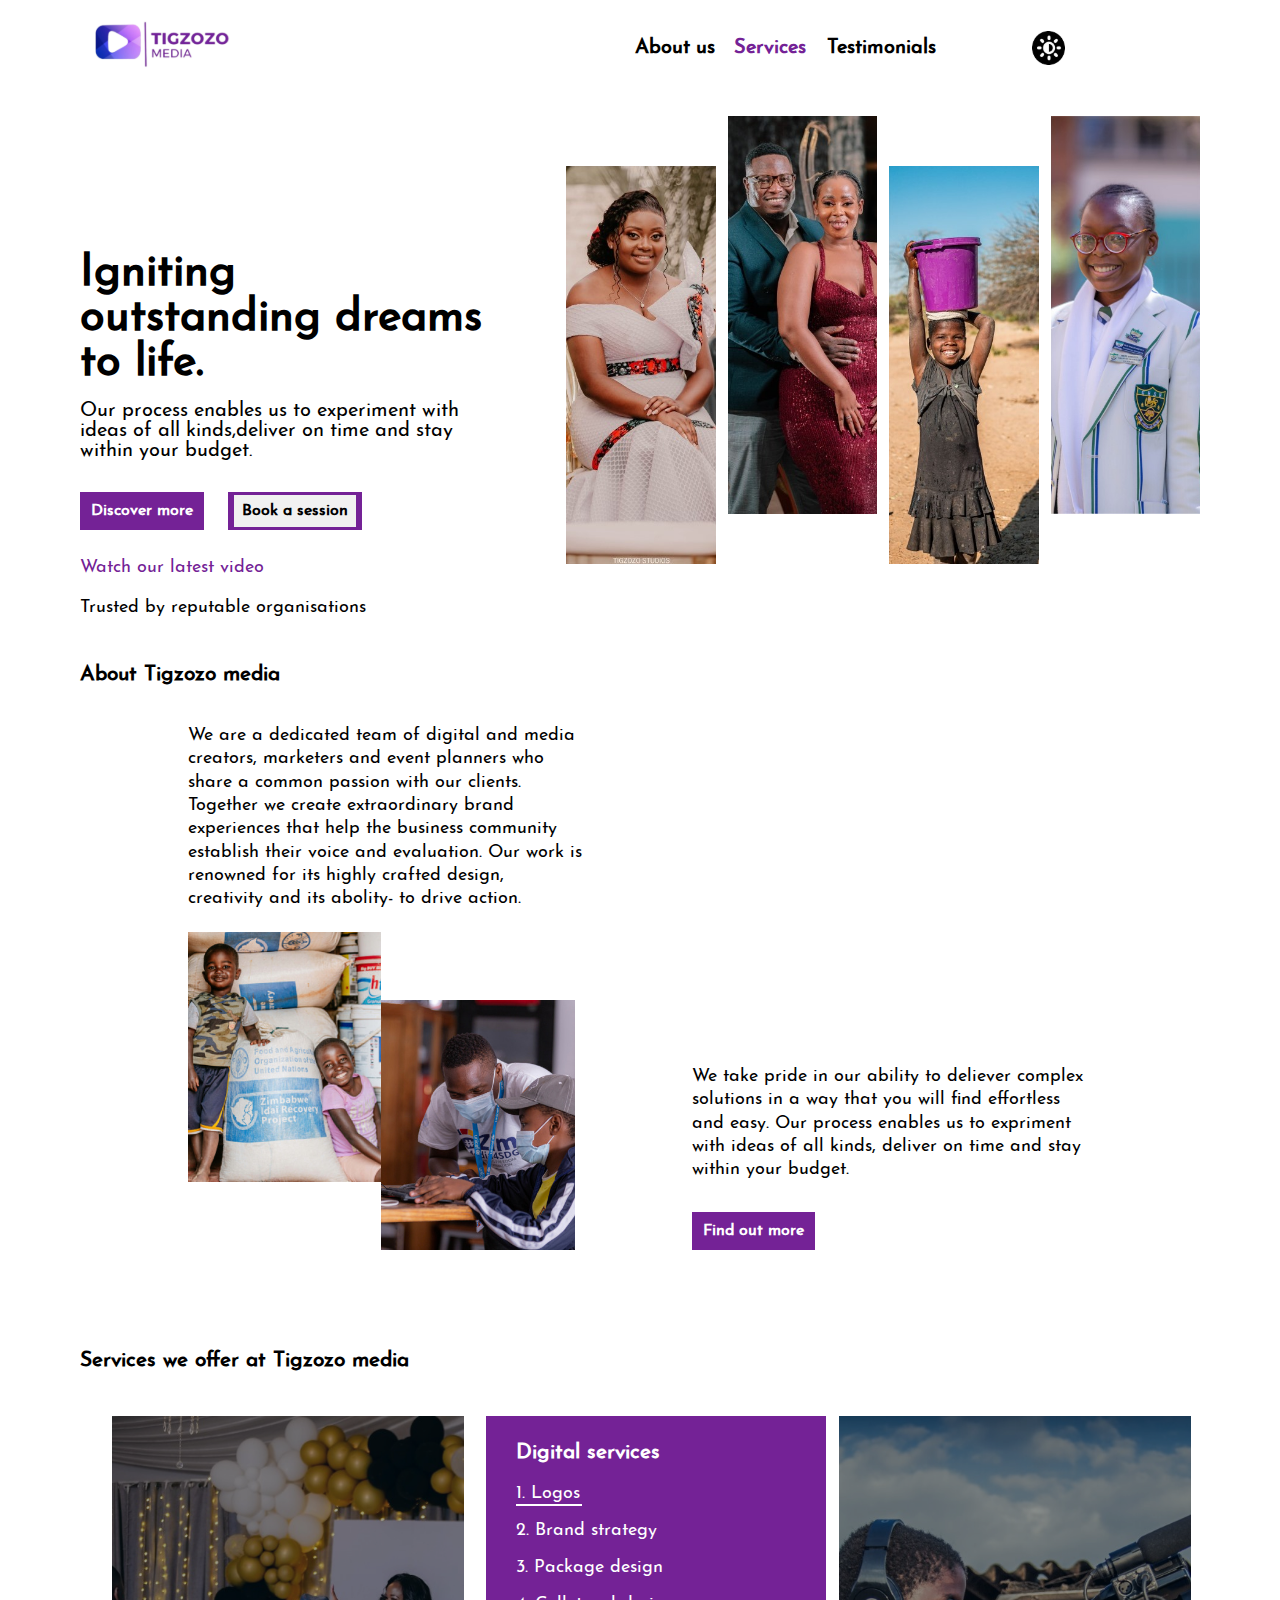
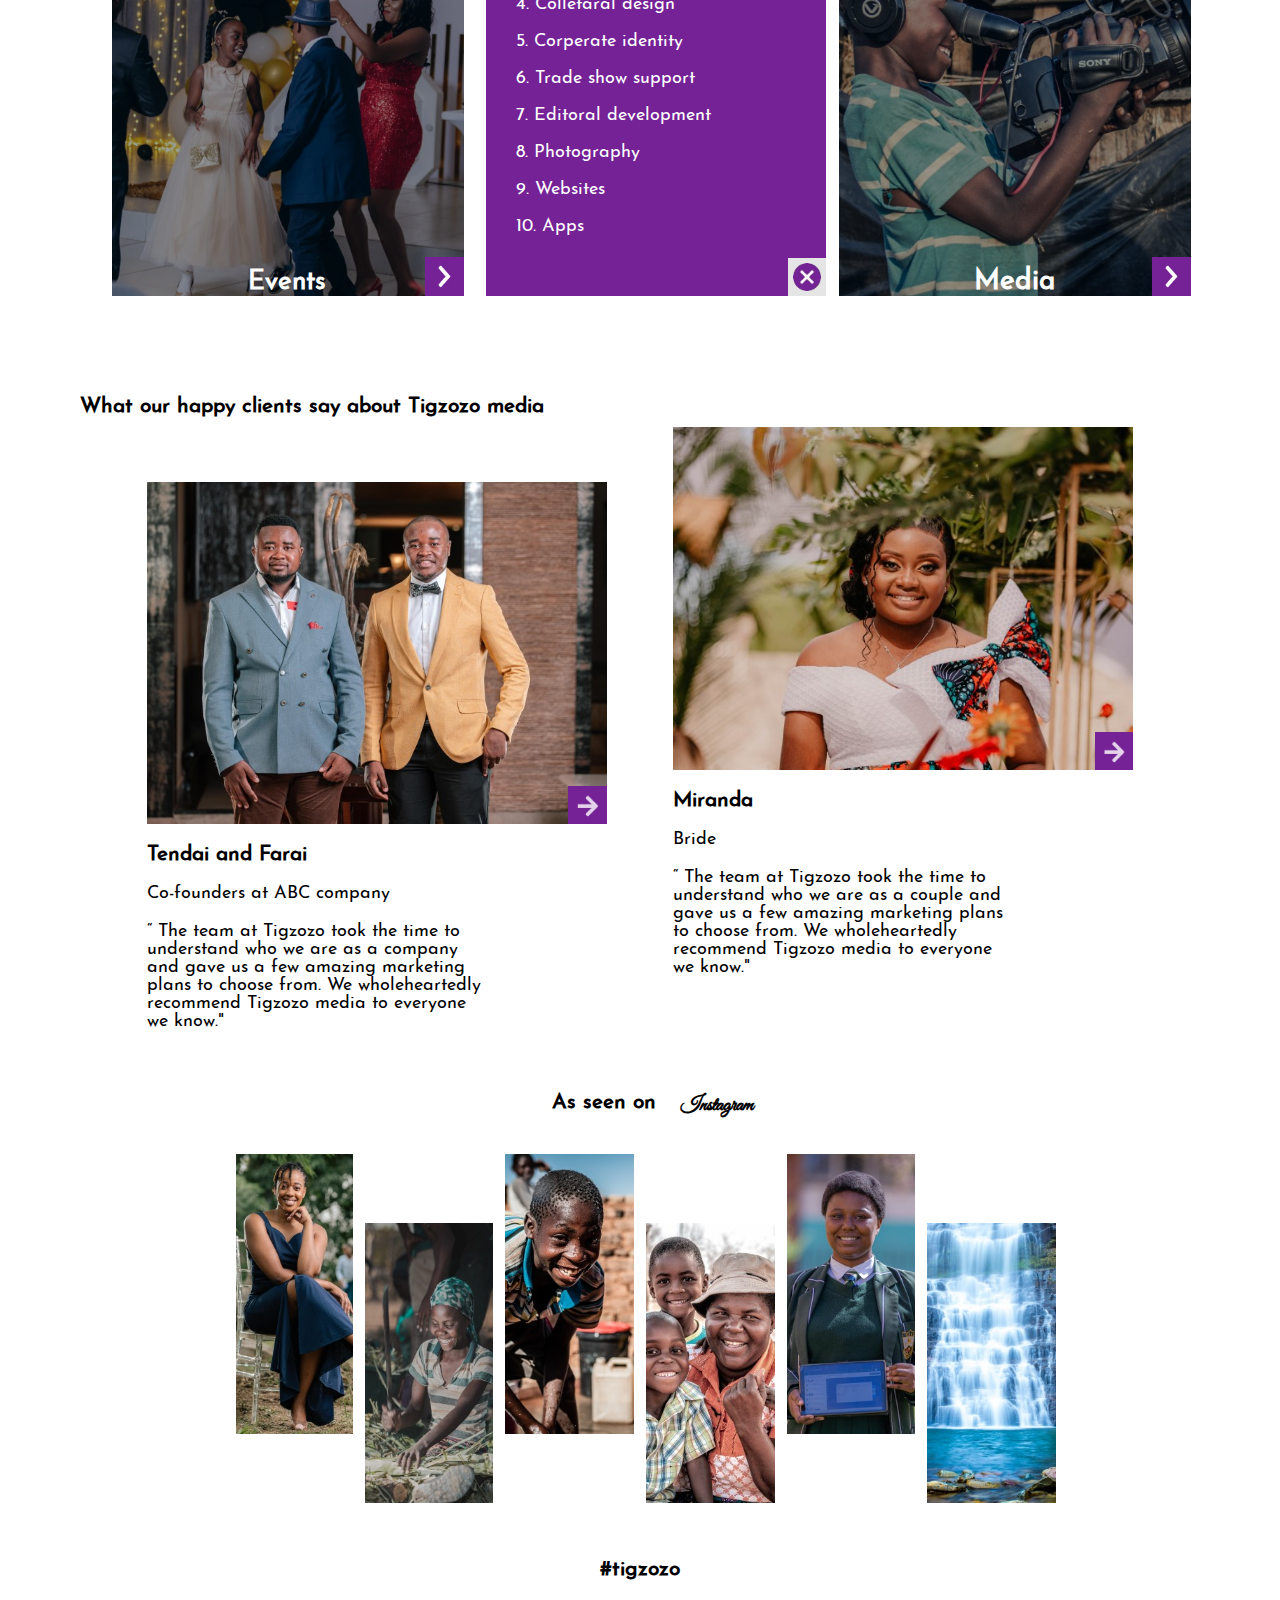
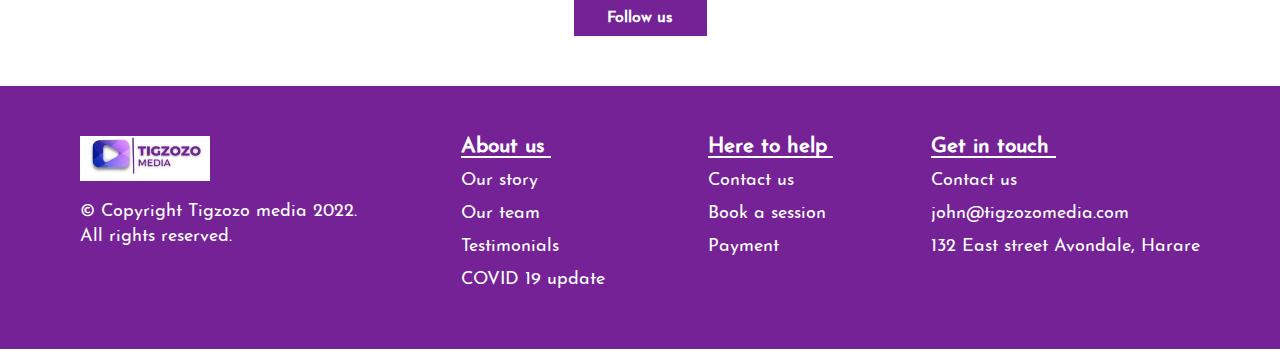
<file: index.html>
<!DOCTYPE html>
<html lang="en">
<head>
    <meta charset="UTF-8">
    <meta name="viewport" content="width=device-width, initial-scale=1.0">
    <link rel="stylesheet" href="https://cdnjs.cloudflare.com/ajax/libs/font-awesome/6.5.2/css/all.min.css" integrity="sha512-SnH5WK+bZxgPHs44uWIX+LLJAJ9/2PkPKZ5QiAj6Ta86w+fsb2TkcmfRyVX3pBnMFcV7oQPJkl9QevSCWr3W6A==" crossorigin="anonymous" referrerpolicy="no-referrer" />
    <link rel="stylesheet" href="style.css">
    <title>Document</title>
</head>
<body>
   

    <div class="munehamb">


        <div id="myNav" class="overlay">
            <a href="javascript:void(0)" class="closebtn" onclick="closeNav()">&times;</a>
            <img src="images/IMG-20240502-WA0092.jpg" alt="lightmode" onclick="myFunction()" class="light-one">
            <div class="overlay-content">

              
              
              <a href="#home" onclick="closeNav()">HOME</a>
              <a href="#media" onclick="closeNav()">ABOUT </a>
              <a href="#services" onclick="closeNav()">SERVICES</a>
              <a href="#clients" onclick="closeNav()">TESTMONIALS</a>
              <a href="#footer" onclick="closeNav()">MORE</a>
              
             
             
            </div>
          </div>

          <div class="logbanner">
          <logo> <img src="images/WhatsApp Image 2024-05-02 at 16.24.04_fd887be3.jpg" alt=""> </logo>
           <div class="log-in">
            <span  class="menubger"  onclick="openNav()">&#9776; </span>
             </div>
         
        
          
         
    
          </div>
             </div>  



        <div class="navigation">
            <div class="logo">
                <img src="images/logo svg.svg" alt="">

            </div>

            <div class="nav">
                <div class="navbar">
                     <ul>
                       <a class="white" href="#media">About us</a>
                       <a href="#services"><span>  Services <i class="fa-solid fa-angle-down  "></i></span></a>
                       <a class="white" href="#clients">Testimonials</a>
                     </ul>
                </div>
   
                <div class="light">

                <img src="images/WhatsApp Image 2024-05-02 at 16 1.svg" alt="lightmode" onclick="myFunction()" class="light-one">
               
               </div>
             
     
            </div>
          
        </div>
           

        <div id="home">
            <div class="htext">
                <h1>Igniting outstanding dreams to life.</h1>
                <p class="twentypx"> Our process enables us to experiment with ideas of all kinds,deliver on time and stay within your budget.</p>
               
                
                <div class="buttons">
                    <a class="more" href="#">Discover more</a>
                    <a class="book" href="#">Book a session</a>
                </div>
                
                    <p class="our"> <i class=" fa-regular fa-circle-play"></i>   Watch our latest video</p>
                    <p> <i class=" fa-regular fa-circle-check"></i>  Trusted by reputable organisations</p>
                
               
            </div>

            <div class="images">
                <img class="one" src="images/IMG-20240502-WA0056.jpg" alt="">
                <img class="two" src="images/IMG-20240502-WA0057.jpg" alt="">
                <img class="three" src="images/WhatsApp Image 2024-05-02 at 16.24.18_199416d3.jpg" alt="">
                <img class="four" src="images/WhatsApp Image 2024-05-02 at 16.24.18_5fd33a9d.jpg" alt="">
            </div>
        </div>


        <div id="media">
            <h3>About Tigzozo media</h3>

            <div class="play">
                <div class="mdtext">
                    <p>We are a dedicated team of digital and media   creators, marketers and event planners who share   a common passion with our clients. Together we   create extraordinary brand experiences that help   the business community establish their voice and   evaluation. Our work is renowned for its highly   crafted design, creativity and its abolity- to   drive action.</p>
                    <div class="twoimgs">
                        <img class="project" src="images/WhatsApp Image 2024-05-03 at 09.13.49_0cbe9323.jpg" alt=""> 
                        <img  class="tech" src="images/WhatsApp Image 2024-05-03 at 09.13.50_c340e2e9.jpg" alt="">
                    </div>
                </div>

                <div class="click">





 <div class="watchvideo"> 
    <iframe id="video"  src="https://www.youtube.com/embed/7a7RHLo1EXM" frameborder="0" allowfullscreen></iframe>

  </div> 



 
                 

                  <p>We take pride in our ability to deliever complex  solutions in a way that you will find effortless and  easy. Our process enables us to expriment with  ideas of all kinds, deliver on time and stay  within your budget.</p>

                  <div class="button">
                    <a href="#">Find out more</a>
                  </div>
                  
                </div>
            </div>


            </div>
            
<div id="services">
    
<h3>Services we offer at Tigzozo media</h3>

<div class="allservices">
   
    <div class="party">
         <div class="overlay">

            <p>Events</p>
            <img class="two" src="images/slide.jpg" alt="">
         </div>
      
    </div>
   
    
    <div class="digital">
        <div class="text">
            <h3>Digital services</h3>
            <p > <span class="line"></span> 1. Logos</p>
            <p>2. Brand strategy</p>
            <p>3. Package design</p>
            <p>4. Colletaral design</p>
            <p>5. Corperate identity</p>
            <p>6. Trade show support</p>
            <p>7. Editoral development</p>
            <p>8. Photography</p>
            <p>9. Websites</p>
            <p>10. Apps</p>
        </div>
       
<div class="cancel">
    <img  src="images/IMG-20240502-WA0087 1.png" alt="">
</div>
       
    </div>


    
    <div class="camera">

        <div class="overlay">
            <p>Media</p>
            <img class="two" src="images/slide.jpg" alt="">
        </div>
      

    </div>
</div>

</div>

<div id="clients">
    <h3>What our happy clients say about Tigzozo media</h3>
    <div class="tigcomp">

    <div class="company">
        <div class="oneimg">
<img src="images/Screenshot 2024-05-03 111207.png" alt="">
        </div>
        <h3>Tendai and Farai</h3>
        <p class="prag">Co-founders at ABC company</p>
        <p>“ The team at Tigzozo took the time  to understand who we are as a company  and gave us a few amazing marketing  plans to choose from. We  wholeheartedly recommend Tigzozo media   to everyone we know."</p>
    </div>

    <div class="bride">
<div class="twoimg">
    <img src="images/Screenshot 2024-05-03 111207.png" alt="">
</div>
        

        <h3>Miranda</h3>
        <p  class="prag">Bride</p>
        <p>“ The team at Tigzozo took the time to understand who we are as a couple  and gave us a few amazing marketing  plans to choose from. We wholeheartedly recommend Tigzozo media  to everyone we know."</p>
    </div>

</div>
</div>

<div class="pics-instagram">
    <div class="head">
        <h2>As seen on</h2>
        <h2 class="Instagram">Instagram</h2>
    </div>
    <div class="images">
        <img class="one" src="images/IMG-20240502-WA0072.jpg" alt="">
        <img class="two" src="images/IMG-20240502-WA0060.jpg" alt="">
        <img class="three" src="images/IMG-20240502-WA0068.jpg" alt="">
        <img class="four" src="images/IMG-20240502-WA0071.jpg" alt="">
        <img class="five" src="images/IMG-20240502-WA0070.jpg" alt="">
        <img class="six" src="images/IMG-20240502-WA0069.jpg" alt="">

    </div>
    <div class="tighbutoon">
        <h3>#tigzozo</h3>
        <div class="button">
            <a href="#">Follow us</a>
        </div>
    </div>
</div>

<div id="footer">
    <div class="fa-tw-lo">
        <a href="#"><img src="images/WhatsApp Image 2024-05-02 at 16.24.04_fd887be3.jpg" alt=""></a>
       

        <p class="tigright">  &copy;  Copyright Tigzozo media 2022. <br>All rights reserved.</p>
       
        <div class="icons">
           <a href="https://www.facebook.com/tigzozomedia/" class="fa-brands fa-facebook-f cone"></a>
            
           <a href="https://www.instagram.com/tigzozo_media/" class="fa-brands fa-instagram cone1"></a>
         
        </div>
    </div>
    <div class="about">
        <h3><span class="line"></span> About us</h3>
        
        <a href="#media"><p>Our story</p></a>
        <p>Our team</p> 
          <a href="#clients"> <p>Testimonials </p> </a> 
         
            <p>COVID 19 update</p>
    </div>
    <div class="help">
        <h3><span class="line2"></span> Here to help</h3>
        <p>Contact us</p>
        <p>Book a session</p>
        <p>Payment</p>
    </div>

    <div class="intouch">
        <h3><span class="line3"></span> Get in touch</h3>
        <p> <i class="fa fa-phone" aria-hidden="true"></i> Contact us</p>
        <p> <i class="fa-solid fa-envelope" aria-hidden="true"></i> john@tigzozomedia.com</p>
        <p> <i class="fa-solid fa-location-dot footleg"></i> 132 East street Avondale, Harare</p>
    </div>
</div>








<script src="index.js"></script>
</body>
</html>
</file>
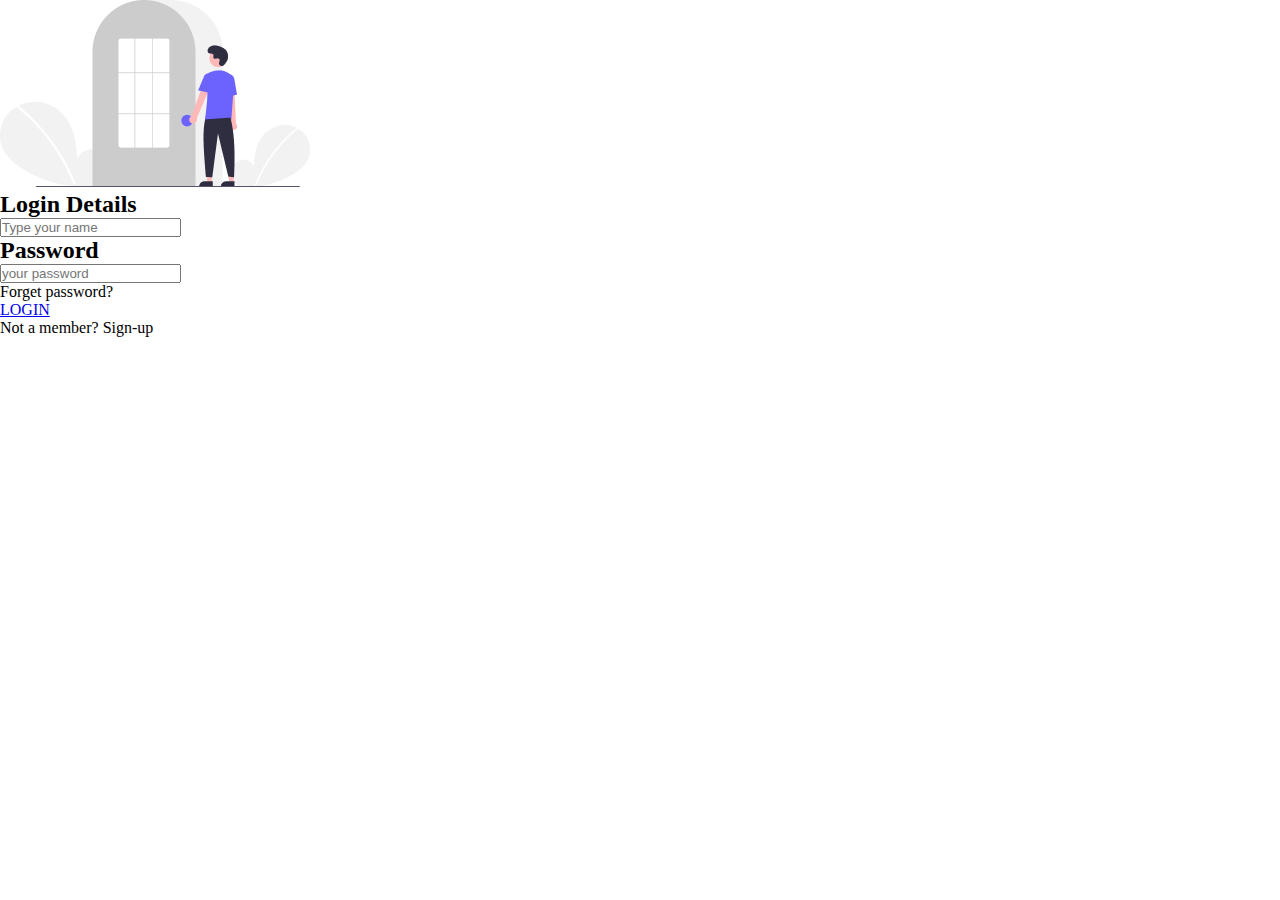
<file: koo.html>
<!DOCTYPE html>
<html lang="en">
<head>
    <meta charset="UTF-8">
    <meta name="viewport" content="width=device-width, initial-scale=1.0">
    <link rel="stylesheet" href="style.css">
    <link rel="stylesheet" href="https://cdnjs.cloudflare.com/ajax/libs/font-awesome/6.5.2/css/all.min.css" integrity="sha512-SnH5WK+bZxgPHs44uWIX+LLJAJ9/2PkPKZ5QiAj6Ta86w+fsb2TkcmfRyVX3pBnMFcV7oQPJkl9QevSCWr3W6A==" crossorigin="anonymous" referrerpolicy="no-referrer" />
    <title>Document</title>
</head>
<body>
    

<div class="imagein">
    
</div>




    
<div class="forms">
    
    <div class="get-in">
        <div class="sign-in">
            <img src="images/undraw_login_re_4vu2 1.png" alt="">
    </div>
    

<div class="login-form">
    <h2>Login Details</h2>
   <div class="username-input">

    <i class="fas fa-user blackicon"></i>
    <input type="email" placeholder="Type your name"
    id="username"  class="input-form">
   </div>

<h2>Password</h2>
<div class="password-input">
    <i class="fas fa-lock blackicon" ></i>
    <input type="password" placeholder="your password"
    id="password" class="input-form">
</div>

<p class="forgetpassword">Forget password?</p>
</div>
 

<div class="button">
    <a href="#" class="Login-bnt" onclick="func()">LOGIN</a>
</div>



<div class="alternative-signup">
    <p >Not a member? <span>Sign-up</span></p>
</div>

 
<div class="backtoindex">
  <a href="index.html"> <i class="fa fa-arrow-left backarrow" aria-hidden="true"></i></a>
</div>

</div>

    

    </div>
   
    
<script src="index.js"></script>

</body>
</html>
</file>
<file: style.css>
* {
  padding: 0;
  margin: 0;
}

@font-face {
  font-family: "GreatVibes-Regular-webfont";
  src: url("GreatVibes-Regular-webfont.ttf");
}
@font-face {
  font-family: "JosefinSans-Regular";
  src: url("JosefinSans-Regular.ttf");
}
.munehamb .overlay {
  height: 125vh;
  width: 0;
  position: absolute;
  z-index: 1;
  top: 0;
  left: 0;
  background-color: rgb(0, 0, 0);
  background-color: rgba(0, 0, 0, 0.9);
  overflow-x: hidden;
  transition: 0.5s;
}
.munehamb .overlay-content {
  position: relative;
  top: 25%;
  width: 100%;
  text-align: center;
  margin-top: 30px;
}
.munehamb .overlay a {
  padding: 8px;
  text-decoration: none;
  font-family: "JosefinSans-Regular";
  font-size: 36px;
  color: #818181;
  display: block;
  transition: 0.3s;
}
.munehamb i {
  margin: 10px;
}
.munehamb .overlay a:hover, .munehamb .overlay a:focus {
  color: #f1f1f1;
}
.munehamb .overlay .closebtn {
  position: absolute;
  top: 20px;
  right: 45px;
  font-size: 60px;
}
.munehamb span {
  font-family: "JosefinSans-Regular";
}
.munehamb a {
  font-family: Montserrat;
}
.munehamb .logbanner {
  justify-content: space-between;
  align-items: center;
  display: flex;
  background-color: #742296;
}
.munehamb .logbanner .menubger {
  font-size: 30px;
  color: white;
  cursor: pointer;
}

@media screen and (min-width: 950px) {
  .munehamb {
    display: none;
  }
}
body {
  background-color: white;
  color: black;
}

.dark-mode {
  background-color: black;
  color: white;
}
.dark-mode .navigation .navbar a {
  color: white;
}
.dark-mode .login {
  color: white;
}

.navigation {
  margin-left: 80px;
  margin-right: 80px;
  padding-top: 20px;
  display: flex;
  justify-content: space-between;
}
.navigation .nav {
  width: 580px;
  display: flex;
  justify-content: space-between;
  align-items: center;
}
.navigation .navbar a {
  font-weight: 600;
  color: black;
  font-family: "JosefinSans-Regular";
  text-decoration: none;
  font-size: 20px;
  margin-left: 15px;
}
.navigation .navbar span {
  color: #742296;
}
.navigation .logo {
  display: flex;
  justify-content: flex-start;
  align-items: center;
}
.navigation .logo img {
  width: 65%;
}
.navigation .light {
  margin-right: 116px;
  display: flex;
  justify-content: flex-start;
  position: relative;
}
.navigation .light img {
  -o-object-fit: contain;
     object-fit: contain;
  width: 64%;
}

#home {
  padding-top: 40px;
  margin-left: 80px;
  margin-right: 80px;
  padding-bottom: 50px;
  display: flex;
}
#home .buttons {
  padding-bottom: 40px;
}
#home .buttons .book {
  font-weight: 600;
  margin-left: 20px;
}
#home .one, #home .three {
  position: relative;
  top: 50px;
}
#home p {
  font-size: 18px;
  font-family: "JosefinSans-Regular";
}
#home .our {
  color: #742296;
  font-size: 18px;
  font-family: "JosefinSans-Regular";
  padding-bottom: 22px;
}
#home h1 {
  font-family: "JosefinSans-Regular";
  font-size: 45px;
  font-weight: bolder;
}
#home .twentypx {
  font-family: "JosefinSans-Regular";
  padding-bottom: 40px;
  padding-top: 15px;
  font-size: 20px;
}
#home .htext {
  width: 590px;
  position: relative;
  top: 15vh;
}
#home img {
  -o-object-fit: cover;
     object-fit: cover;
  margin-left: 12px;
  height: 100%;
  width: 21%;
}
#home .one, #home .two, #home .three, #home .four {
  -o-object-fit: cover;
     object-fit: cover;
}
#home .images {
  display: flex;
  justify-content: flex-end;
}
#home .more {
  font-weight: 600;
  font-family: "JosefinSans-Regular";
  text-decoration: none;
  padding: 11px;
  background-color: #742296;
  color: white;
}
#home .book {
  background-color: #f1f1f1;
  text-decoration: none;
  padding: 8px;
  border-top: 3px solid #742296;
  border-right: 6px solid #742296;
  border-left: 6px solid #742296;
  border-bottom: 3px solid #742296;
  color: black;
  font-family: "JosefinSans-Regular";
}

#media {
  margin-top: 100px;
  margin-left: 80px;
  margin-right: 80px;
}
#media .project {
  -o-object-fit: cover;
     object-fit: cover;
  height: 250px;
}
#media .twoimgs {
  margin-top: 20px;
}
#media .twoimgs .tech {
  -o-object-fit: cover;
     object-fit: cover;
  position: relative;
  top: 68px;
  height: 250px;
  right: 4px;
}
#media h3 {
  font-size: 21px;
  font-family: "JosefinSans-Regular";
}
#media p {
  line-height: 1.3;
  width: 395px;
  font-size: 18px;
  font-family: "JosefinSans-Regular";
}
#media .play {
  margin-top: 40px;
  display: flex;
  justify-content: space-evenly;
}
#media .click .watchvideo {
  display: flex;
  justify-content: center;
  align-items: center;
}
#media .click .watchvideo #video {
  width: 400px;
  height: 321px;
}
#media .click p {
  font-size: 18px;
  font-family: "JosefinSans-Regular";
  margin-top: 20px;
  margin-bottom: 29px;
}
#media .button {
  display: flex;
  justify-content: center;
  align-items: center;
  width: 123px;
  background-color: #742296;
}
#media .button a {
  font-weight: 600;
  font-family: "JosefinSans-Regular";
  color: white;
  text-decoration: none;
  padding: 11px;
}

#services {
  margin-left: 80px;
  margin-right: 80px;
  margin-top: 100px;
}
#services .allservices {
  display: flex;
  justify-content: center;
}
#services h3 {
  font-size: 21px;
  font-family: "JosefinSans-Regular";
  margin-bottom: 45px;
}
#services img {
  -o-object-fit: cover;
     object-fit: cover;
}
#services .party {
  display: flex;
  justify-content: flex-end;
  align-items: end;
  background-image: url("images/IMG-20240502-WA0062.jpg");
  height: 480px;
  width: 352px;
  margin-left: 22px;
  background-size: cover;
}
#services .party .overlay {
  display: flex;
  justify-content: flex-end;
  align-items: end;
  width: 100%;
  height: 100%;
  background-color: rgba(1, 17, 33, 0.4);
}
#services .party .two {
  z-index: 10;
  -o-object-fit: cover;
     object-fit: cover;
  position: relative;
  height: 8%;
}
#services .party p {
  position: relative;
  z-index: 1;
  font-weight: 600;
  color: white;
  font-size: 26px;
  font-family: "JosefinSans-Regular";
  right: 99px;
}
#services .digital {
  flex-direction: column;
  justify-content: space-between;
  display: flex;
  color: white;
  background-color: #742296;
  width: 340px;
  margin-left: 22px;
}
#services .digital .cancel {
  display: flex;
  justify-content: flex-end;
}
#services .digital .line {
  margin-top: 19px;
  position: absolute;
  width: 64px;
  border: 1px solid white;
}
#services .digital img {
  background-color: #e5e5e5;
  padding: 5px;
  width: 8.2%;
  position: relative;
}
#services .digital h3 {
  margin-bottom: 22px;
  font-size: 21px;
  font-family: "JosefinSans-Regular";
  position: relative;
  top: 26px;
  padding-left: 30px;
}
#services .digital p {
  font-size: 18px;
  font-family: "JosefinSans-Regular";
  margin-top: 19px;
  position: relative;
  top: 26px;
  padding-left: 30px;
}
#services .camera {
  display: flex;
  align-items: end;
  justify-content: flex-end;
  background-image: url("images/IMG-20240502-WA0064.jpg");
  background-size: cover;
  height: 480px;
  width: 352px;
  margin-left: 13px;
}
#services .camera p {
  right: 97px;
  font-weight: 600;
  font-size: 28px;
  font-family: "JosefinSans-Regular";
  position: relative;
  color: white;
}
#services .camera img {
  height: 8%;
  -o-object-fit: cover;
     object-fit: cover;
}
#services .overlay {
  display: flex;
  justify-content: flex-end;
  align-items: end;
  width: 100%;
  height: 100%;
  background-color: rgba(1, 17, 33, 0.4);
}

#clients {
  margin-top: 100px;
  margin-left: 80px;
  margin-right: 80px;
}
#clients h3 {
  font-size: 21px;
  font-family: "JosefinSans-Regular";
}
#clients h3 {
  font-size: 21px;
  font-family: "JosefinSans-Regular";
  margin-top: 20px;
  margin-bottom: 20px;
}
#clients p {
  font-size: 18px;
  width: 344px;
  font-family: "JosefinSans-Regular";
}
#clients .prag {
  font-family: "JosefinSans-Regular";
  margin-bottom: 20px;
}
#clients .company {
  position: relative;
  top: 45px;
}
#clients .company .oneimg {
  display: flex;
  justify-content: flex-end;
  align-items: end;
  width: 460px;
  height: 342px;
  background-size: cover;
  -o-object-fit: cover;
     object-fit: cover;
  background-image: url("images/IMG-20240502-WA0058.jpg");
}
#clients .company .oneimg img {
  height: 11%;
}
#clients .bride {
  position: relative;
  bottom: 10px;
}
#clients .bride .twoimg {
  display: flex;
  justify-content: flex-end;
  align-items: end;
  background-image: url("images/services4.jpg");
  -o-object-fit: cover;
     object-fit: cover;
  width: 460px;
  height: 343px;
  background-size: cover;
}
#clients .bride .twoimg img {
  height: 11%;
}
#clients .tigcomp {
  justify-content: space-evenly;
  display: flex;
}

.pics-instagram {
  margin-top: 105px;
  margin-left: 80px;
  margin-right: 80px;
}
.pics-instagram .head {
  margin-bottom: 35px;
  display: flex;
  justify-content: center;
}
.pics-instagram .head h2 {
  font-size: 21px;
  font-family: "JosefinSans-Regular";
  margin-left: 25px;
}
.pics-instagram .head .Instagram {
  font-family: "GreatVibes-Regular-webfont";
  font-size: 21px;
  margin-left: 25px;
}
.pics-instagram .images {
  justify-content: center;
  display: flex;
}
.pics-instagram .images img {
  -o-object-fit: cover;
     object-fit: cover;
  height: 280px;
  margin-left: 12px;
}
.pics-instagram .images .two, .pics-instagram .images .four, .pics-instagram .images .six {
  position: relative;
  top: 69px;
}
.pics-instagram .images h3 {
  font-size: 22px;
  font-family: "JosefinSans-Regular";
}
.pics-instagram .tighbutoon {
  padding-top: 125px;
  display: flex;
  justify-content: center;
  align-items: center;
  flex-direction: column;
}
.pics-instagram .tighbutoon .button {
  margin-top: 20px;
  display: flex;
  justify-content: center;
  width: 113px;
  background-color: #742296;
  padding: 10px;
}
.pics-instagram .tighbutoon .button a {
  font-weight: 600;
  font-family: "JosefinSans-Regular";
  color: white;
  text-decoration: none;
}
.pics-instagram .tighbutoon h3 {
  font-family: "JosefinSans-Regular";
  font-size: 21px;
}

#footer {
  background-color: #742296;
  margin-top: 50px;
  display: flex;
  justify-content: space-between;
  padding-top: 50px;
  padding-left: 80px;
  padding-right: 80px;
  padding-bottom: 60px;
  margin-bottom: 10px;
}
#footer .copy {
  color: white;
}
#footer h3 {
  font-weight: bolder;
  font-size: 21px;
  font-family: "JosefinSans-Regular";
  color: white;
  margin-bottom: 10px;
}
#footer .line {
  margin-top: 20px;
  position: absolute;
  width: 88px;
  border: 1px solid white;
}
#footer .line2 {
  margin-top: 20px;
  position: absolute;
  width: 123px;
  border: 1px solid white;
}
#footer .line3 {
  margin-top: 20px;
  position: absolute;
  width: 123px;
  border: 1px solid white;
}
#footer p {
  font-size: 18px;
  font-family: "JosefinSans-Regular";
  color: white;
  margin-top: 15px;
}
#footer .fa-tw-lo p {
  line-height: 1.4;
}
#footer .fa-tw-lo img {
  width: 130px;
}
#footer .fa-tw-lo .icons {
  margin-top: 6px;
}
#footer .fa-tw-lo .icons a {
  text-decoration: none;
}
#footer .fa-tw-lo .icons .cone {
  font-size: 24px;
  color: white;
}
#footer .fa-tw-lo .icons .cone1 {
  margin-left: 13px;
  font-size: 24px;
  color: white;
}
#footer .about a {
  text-decoration: none;
}

@media (min-width: 200px) and (max-width: 568px) {
  .munehamb .log-in .login {
    font-size: 21px;
    color: white;
  }
  .munehamb .overlay {
    background-color: rgb(0, 0, 0);
  }
  .munehamb span {
    color: white;
  }
  .munehamb .logbanner {
    padding-top: 10px;
    padding-bottom: 10px;
    padding-left: 20px;
    padding-right: 20px;
  }
  .munehamb .logbanner logo {
    display: flex;
    justify-content: flex-start;
    align-items: center;
  }
  .munehamb .logbanner logo img {
    width: 40%;
  }
  .munehamb .overlay-content {
    top: 16%;
  }
  .munehamb .overlay .light-one {
    padding-top: 10px;
    padding-left: 11px;
    width: 10%;
  }
  .munehamb .overlay .closebtn {
    position: absolute;
    top: -18px;
    right: 8px;
    font-size: 71px;
  }
  .forms {
    overflow: hidden;
  }
  .forms .get-in {
    padding-bottom: 30px;
  }
  .forms h2 {
    font-size: 18px;
  }
  .forms .input-form {
    border-bottom: none;
    background-color: #E8F0FE;
    box-shadow: 0px 0px 0px 0px rgba(0, 0, 0, 0.479);
    border-radius: 5px;
    width: 305px;
  }
  .forms .blackicon {
    display: none;
  }
  .forms p {
    margin-top: 10px;
  }
  .forms .forgetpassword {
    margin-top: 10px;
    display: flex;
    justify-content: flex-end;
  }
  .forms .button {
    border-radius: 5px;
    margin-top: 15px;
    width: 335px;
  }
  .forms .button a {
    font-weight: 600;
    padding: 15px;
    font-size: 13px;
    color: white;
  }
  .forms .backtoindex {
    width: 71px;
    border-radius: 5px;
    margin-top: 15px;
  }
  .forms .backtoindex .backarrow {
    font-size: 20px;
  }
  .navigation {
    display: none;
  }
  #home {
    overflow: hidden;
    margin-left: 20px;
    padding-bottom: 98px;
    padding-top: 0px;
    margin-right: 20px;
    display: flex;
    flex-direction: column;
  }
  #home .twentypx {
    padding-top: 8px;
    padding-bottom: 20px;
    font-size: 13px;
  }
  #home img {
    -o-object-fit: cover;
       object-fit: cover;
    margin-left: 0px;
    height: 100%;
    width: 23%;
  }
  #home .images {
    display: flex;
    justify-content: space-between;
    top: 7.3vh;
    position: relative;
  }
  #home h1 {
    font-size: 28px;
  }
  #home .buttons {
    padding-bottom: 20px;
    justify-content: flex-start;
    display: flex;
  }
  #home .buttons a {
    margin-left: 2px;
  }
  #home .buttons .more {
    padding: 14px;
    font-size: 10px;
  }
  #home .buttons .book {
    margin-left: 15px;
    padding: 11px;
    font-size: 10px;
  }
  #home p {
    font-size: 12px;
  }
  #home .our {
    font-size: 12px;
    padding-bottom: 10px;
  }
  #home .htext {
    width: 357px;
    position: relative;
    top: 5vh;
  }
  #media {
    margin-top: 40px;
    margin-left: 20px;
    margin-right: 20px;
    overflow: hidden;
  }
  #media h3 {
    font-size: 18px;
  }
  #media p {
    width: 335px;
    font-size: 12px;
  }
  #media .play {
    margin-top: 8px;
    flex-direction: column;
  }
  #media .twoimgs {
    margin-top: 15px;
  }
  #media .twoimgs .tech {
    display: none;
    right: 0px;
    top: 67px;
    width: 170px;
    height: 220px;
  }
  #media .twoimgs, #media .project {
    display: none;
  }
  #media .twoimgs {
    display: flex;
  }
  #media .click {
    padding-top: 0px;
  }
  #media .click p {
    width: 335px;
    font-size: 12px;
    margin-top: 15px;
    margin-bottom: 15px;
  }
  #media .button {
    border-radius: 0px;
    width: 105px;
  }
  #media .button a {
    padding: 14px;
    font-size: 10px;
  }
  #services {
    overflow: hidden;
    margin-top: 40px;
    margin-left: 20px;
    margin-right: 20px;
  }
  #services .allservices {
    display: flex;
    flex-direction: column;
  }
  #services h3 {
    font-size: 18px;
    margin-bottom: 15px;
  }
  #services .party {
    width: 334px;
    margin-left: 0px;
  }
  #services .party p {
    margin-bottom: 10px;
    right: 0px;
    font-size: 20px;
  }
  #services .party .two {
    display: none;
  }
  #services .party .overlay {
    display: flex;
    justify-content: center;
  }
  #services .digital {
    width: 334px;
    margin-top: 10px;
    height: 480px;
    margin-left: 0px;
  }
  #services .digital .line {
    margin-top: 12px;
    width: 40px;
  }
  #services .digital p {
    margin-top: 23px;
    font-size: 12px;
  }
  #services .digital h3 {
    font-size: 15px;
  }
  #services .digital .cancel {
    display: none;
  }
  #services .camera {
    margin-top: 10px;
    width: 334px;
    margin-left: 0px;
  }
  #services .camera p {
    margin-bottom: 10px;
    right: 0px;
    font-size: 20px;
  }
  #services .camera img {
    display: none;
  }
  #services .camera .overlay {
    display: flex;
    justify-content: center;
  }
  #clients {
    margin-top: 40px;
    margin-left: 20px;
    margin-right: 20px;
    overflow: hidden;
  }
  #clients .tigcomp {
    padding-bottom: 30px;
    display: flex;
    flex-direction: column;
  }
  #clients .prag {
    margin-bottom: 8px;
  }
  #clients p {
    width: 337px;
    font-size: 12px;
  }
  #clients h3 {
    margin-top: 15px;
    margin-bottom: 8px;
    font-size: 15px;
  }
  #clients h3 {
    font-size: 18px;
  }
  #clients .company {
    top: 15px;
  }
  #clients .company .oneimg {
    height: 251px;
    background-repeat: no-repeat;
    background-size: contain;
    width: 335px;
  }
  #clients .company .oneimg img {
    display: none;
  }
  #clients .bride {
    top: 31px;
  }
  #clients .bride .twoimg {
    height: 286px;
    background-repeat: no-repeat;
    background-size: contain;
    width: 335px;
  }
  #clients .bride .twoimg img {
    display: none;
  }
  .pics-instagram {
    margin-top: 40px;
    margin-left: 20px;
    margin-right: 20px;
    overflow: hidden;
  }
  .pics-instagram .images {
    display: flex;
    justify-content: space-between;
  }
  .pics-instagram .head {
    margin-bottom: 25px;
  }
  .pics-instagram .head h2 {
    margin-left: 15px;
    font-size: 18px;
  }
  .pics-instagram .head .Instagram {
    font-size: 18px;
    margin-left: 11px;
  }
  .pics-instagram .tighbutoon {
    padding-top: 95px;
  }
  .pics-instagram .tighbutoon h3 {
    font-size: 15px;
  }
  .pics-instagram .tighbutoon .button {
    margin-top: 15px;
    padding: 0px;
    width: 99px;
  }
  .pics-instagram .tighbutoon .button a {
    padding: 14px;
    font-size: 10px;
  }
  .pics-instagram .images .one, .pics-instagram .images .six, .pics-instagram .images .five {
    display: none;
  }
  .pics-instagram .images img {
    margin-left: 0px;
    height: 235px;
  }
  #footer {
    margin-top: 20px;
    padding-top: 20px;
    padding-bottom: 30px;
    display: flex;
    justify-content: space-between;
    flex-wrap: wrap;
    padding-left: 20px;
    padding-right: 20px;
    overflow: hidden;
  }
  #footer .fa-tw-lo {
    width: 125px;
  }
  #footer .fa-tw-lo p {
    font-size: 12px;
  }
  #footer .fa-tw-lo img {
    width: 78px;
  }
  #footer .fa-tw-lo .icons {
    margin-top: 8px;
  }
  #footer .fa-tw-lo .icons .cone {
    font-size: 18px;
  }
  #footer .fa-tw-lo .icons .cone1 {
    font-size: 18px;
    margin-left: 6px;
  }
  #footer h3 {
    font-size: 18px;
  }
  #footer p {
    font-size: 12px;
    margin-top: 8px;
  }
  #footer .about {
    margin-top: 11px;
    height: 123px;
    width: 159px;
  }
  #footer .line {
    margin-top: 16px;
    width: 71px;
  }
  #footer .line3 {
    width: 100px;
    margin-top: 18px;
  }
  #footer .line2 {
    width: 100px;
    margin-top: 19px;
  }
  #footer .intouch {
    width: 158px;
  }
}
@media (min-width: 569px) and (max-width: 768px) {
  .munehamb .overlay {
    background-color: rgb(0, 0, 0);
  }
  .munehamb .logbanner logo {
    align-items: center;
    justify-content: flex-start;
    display: flex;
  }
  .munehamb .logbanner logo img {
    width: 50%;
  }
  .munehamb .logbanner .login {
    margin-right: 25px;
    font-size: 30px;
    color: white;
  }
  .munehamb .logbanner .menubger {
    font-size: 35px;
    color: white;
    cursor: pointer;
  }
  .munehamb .logbanner {
    padding-top: 10px;
    padding-bottom: 10px;
    padding-left: 20px;
    padding-right: 20px;
  }
  .munehamb .overlay-content {
    top: 12%;
  }
  .munehamb .overlay .closebtn {
    top: -20px;
    right: 7px;
    font-size: 81px;
  }
  .munehamb .overlay .light-one {
    padding-top: 12px;
    width: 6%;
    padding-left: 20px;
  }
  .forms {
    overflow: hidden;
    margin-bottom: 30px;
  }
  .forms .get-in {
    padding-bottom: 40px;
  }
  .forms h2 {
    font-size: 18px;
  }
  .forms .input-form {
    background-color: #E8F0FE;
    box-shadow: 0px 0px 1px rgba(0, 0, 0, 0.479);
    border-radius: 5px;
    width: 689px;
    padding: 20px 19px 20px 20px;
    border-bottom: none;
  }
  .forms .blackicon {
    display: none;
  }
  .forms p {
    margin-top: 10px;
  }
  .forms .forgetpassword {
    margin-top: 10px;
    display: flex;
    justify-content: flex-end;
  }
  .forms .button {
    border-radius: 5px;
    margin-top: 15px;
    width: 728px;
  }
  .forms .button a {
    font-weight: 600;
    padding: 20px;
    font-size: 13px;
    color: white;
  }
  .forms .backtoindex {
    width: 71px;
    border-radius: 5px;
    margin-top: 15px;
  }
  .forms .backtoindex .backarrow {
    font-size: 20px;
  }
  .navigation {
    display: none;
  }
  #home {
    overflow: hidden;
    margin-left: 20px;
    padding-bottom: 132px;
    padding-top: 0px;
    margin-right: 20px;
    display: flex;
    flex-direction: column;
  }
  #home .twentypx {
    padding-top: 12px;
    padding-bottom: 30px;
    font-size: 14px;
  }
  #home .htext {
    position: relative;
    top: 4vh;
  }
  #home img {
    -o-object-fit: cover;
       object-fit: cover;
    margin-left: 0px;
    height: 100%;
    width: 23%;
  }
  #home .images {
    display: flex;
    justify-content: space-between;
    top: 8vh;
    position: relative;
  }
  #home h1 {
    font-size: 32px;
  }
  #home .buttons {
    padding-bottom: 30px;
    justify-content: flex-start;
    display: flex;
  }
  #home .buttons a {
    margin-left: 2px;
  }
  #home .buttons .more {
    padding: 15px;
    font-size: 12px;
  }
  #home .buttons .book {
    margin-left: 15px;
    padding: 12px;
    font-size: 12px;
  }
  #home p {
    font-size: 13px;
  }
  #home .our {
    font-size: 13px;
    padding-bottom: 10px;
  }
  #media {
    margin-top: 100px;
    margin-left: 20px;
    margin-right: 20px;
    overflow: hidden;
  }
  #media h3 {
    font-size: 18px;
  }
  #media p {
    width: 339px;
    font-size: 13px;
  }
  #media .play {
    display: flex;
    justify-content: space-between;
    margin-top: 8px;
  }
  #media .twoimgs .tech {
    right: 0px;
    top: 86px;
    height: 225px;
  }
  #media .twoimgs, #media .project {
    -o-object-fit: contain;
       object-fit: contain;
    height: 213px;
  }
  #media .twoimgs {
    display: flex;
  }
  #media .click p {
    font-size: 13px;
    margin-bottom: 20px;
  }
  #media .click .watchvideo #video {
    height: 303px;
    width: 340px;
  }
  #media .button {
    border-radius: 0px;
    width: 113px;
  }
  #media .button a {
    padding: 14px;
    font-size: 12px;
  }
  #services {
    overflow: hidden;
    margin-top: 100px;
    margin-left: 20px;
    margin-right: 20px;
  }
  #services .allservices {
    display: flex;
    justify-content: space-between;
  }
  #services h3 {
    font-size: 18px;
    margin-bottom: 20px;
  }
  #services .party {
    height: 359px;
    width: 233px;
    margin-left: 0px;
  }
  #services .party p {
    right: 0px;
    font-size: 20px;
  }
  #services .party .two {
    display: none;
  }
  #services .party .overlay {
    display: flex;
    justify-content: center;
  }
  #services .digital {
    height: 359px;
    width: 233px;
    margin-left: 0px;
  }
  #services .digital .line {
    margin-top: 13px;
    width: 51px;
  }
  #services .digital p {
    margin-top: 17px;
    font-size: 13px;
  }
  #services .digital h3 {
    margin-bottom: 0px;
    font-size: 18px;
  }
  #services .digital .cancel {
    display: none;
  }
  #services .camera {
    margin-left: 0px;
    -o-object-fit: cover;
       object-fit: cover;
    height: 359px;
    width: 233px;
  }
  #services .camera p {
    right: 0px;
    font-size: 20px;
  }
  #services .camera .two {
    display: none;
  }
  #services .camera .overlay {
    display: flex;
    justify-content: center;
  }
  #clients {
    margin-top: 100px;
    margin-left: 20px;
    margin-right: 20px;
    overflow: hidden;
  }
  #clients .tigcomp {
    padding-bottom: 43px;
    display: flex;
    justify-content: space-between;
  }
  #clients .prag {
    margin-bottom: 8px;
  }
  #clients p {
    width: 335px;
    font-size: 13px;
  }
  #clients h3 {
    margin-top: 20px;
    margin-bottom: 8px;
    font-size: 18px;
  }
  #clients h2 {
    font-size: 18px;
  }
  #clients .company {
    top: 20px;
  }
  #clients .company .oneimg {
    height: 251px;
    background-repeat: no-repeat;
    background-size: contain;
    width: 335px;
  }
  #clients .company .oneimg img {
    display: none;
  }
  #clients .bride {
    top: 40px;
  }
  #clients .bride .twoimg {
    height: 286px;
    background-repeat: no-repeat;
    background-size: contain;
    width: 335px;
  }
  #clients .bride .twoimg img {
    display: none;
  }
  .pics-instagram {
    margin-top: 100px;
    margin-left: 20px;
    margin-right: 20px;
    overflow: hidden;
  }
  .pics-instagram .head {
    margin-bottom: 20px;
  }
  .pics-instagram .head h2 {
    margin-left: 15px;
    font-size: 20px;
  }
  .pics-instagram .tighbutoon {
    padding-top: 83px;
  }
  .pics-instagram .tighbutoon h3 {
    font-size: 18px;
  }
  .pics-instagram .tighbutoon .button {
    padding: 0px;
    width: 99px;
  }
  .pics-instagram .tighbutoon .button a {
    padding: 14px;
    font-size: 12px;
  }
  .pics-instagram .images {
    justify-content: space-between;
    display: flex;
  }
  .pics-instagram .images img {
    margin-left: 0px;
    height: 255px;
  }
  #footer {
    margin-top: 50px;
    padding-top: 50px;
    padding-bottom: 40px;
    display: flex;
    justify-content: space-between;
    flex-wrap: wrap;
    padding-left: 20px;
    padding-right: 20px;
    overflow: hidden;
  }
  #footer .fa-tw-lo p {
    font-size: 12px;
  }
  #footer .fa-tw-lo img {
    width: 78px;
  }
  #footer h3 {
    font-size: 18px;
  }
  #footer p {
    font-size: 12px;
    margin-top: 8px;
  }
  #footer .about {
    height: 119px;
  }
  #footer .line {
    margin-top: 20px;
    width: 82px;
  }
  #footer .line3 {
    width: 110px;
    margin-top: 20px;
  }
  #footer .line2 {
    width: 103px;
    margin-top: 20px;
  }
}
@media (min-width: 769px) and (max-width: 950px) {
  .munehamb .overlay {
    background-color: rgb(0, 0, 0);
  }
  .munehamb .logbanner logo {
    align-items: center;
    justify-content: flex-start;
    display: flex;
  }
  .munehamb .logbanner logo img {
    width: 52%;
  }
  .munehamb .logbanner .login {
    margin-right: 30px;
    font-size: 30px;
    color: white;
  }
  .munehamb .logbanner .menubger {
    font-size: 35px;
    color: white;
    cursor: pointer;
  }
  .munehamb .logbanner {
    margin-bottom: 40px;
    padding-top: 10px;
    padding-bottom: 10px;
    padding-left: 30px;
    padding-right: 30px;
  }
  .munehamb .overlay-content {
    top: 12%;
  }
  .munehamb .overlay .light-one {
    padding-top: 12px;
    width: 6%;
    padding-left: 20px;
  }
  .munehamb .overlay .closebtn {
    top: -20px;
    right: 18px;
    font-size: 81px;
  }
  .forms {
    overflow: hidden;
    margin-bottom: 30px;
  }
  .forms .get-in {
    padding-bottom: 40px;
  }
  .forms h2 {
    font-size: 18px;
  }
  .forms .input-form {
    box-shadow: 3px 2px 5px rgba(0, 0, 0, 0.479);
    border-radius: 5px;
    width: 712px;
    padding: 20px 19px 20px 20px;
  }
  .forms .blackicon {
    display: none;
  }
  .forms p {
    margin-top: 10px;
  }
  .forms .forgetpassword {
    margin-top: 10px;
    display: flex;
    justify-content: flex-end;
  }
  .forms .button {
    border-radius: 5px;
    margin-top: 15px;
    width: 754px;
  }
  .forms .button a {
    font-weight: 600;
    padding: 20px;
    font-size: 13px;
    color: white;
  }
  .forms .backtoindex {
    width: 71px;
    border-radius: 5px;
    margin-top: 15px;
  }
  .forms .backtoindex .backarrow {
    font-size: 20px;
  }
  .navigation {
    display: none;
  }
  #home {
    overflow: hidden;
    margin-left: 30px;
    padding-bottom: 71px;
    padding-top: 0px;
    margin-right: 30px;
    display: flex;
  }
  #home .twentypx {
    padding-top: 8px;
    padding-bottom: 20px;
    font-size: 15px;
  }
  #home .htext {
    width: 748px;
    position: relative;
    top: 6vh;
  }
  #home img {
    -o-object-fit: cover;
       object-fit: cover;
    margin-left: 0px;
    height: 107%;
    width: 24%;
  }
  #home .images {
    display: flex;
    justify-content: space-between;
  }
  #home h1 {
    font-size: 30px;
  }
  #home .buttons {
    padding-bottom: 20px;
    justify-content: flex-start;
    display: flex;
  }
  #home .buttons a {
    margin-left: 2px;
  }
  #home .buttons .more {
    padding: 15px;
    font-size: 10px;
  }
  #home .buttons .book {
    margin-left: 15px;
    padding: 12px;
    font-size: 10px;
  }
  #home p {
    font-size: 14px;
  }
  #home .our {
    font-size: 14px;
    padding-bottom: 10px;
  }
  #media {
    margin-top: 100px;
    margin-left: 30px;
    margin-right: 30px;
    overflow: hidden;
  }
  #media h3 {
    font-size: 19px;
  }
  #media p {
    width: 339px;
    font-size: 14px;
  }
  #media .play {
    display: flex;
    justify-content: space-between;
    margin-top: 8px;
  }
  #media .twoimgs .tech {
    right: 0px;
    top: 73px;
    height: 241px;
  }
  #media .twoimgs, #media .project {
    height: 241px;
  }
  #media .twoimgs {
    margin-top: 15px;
    display: flex;
  }
  #media .click .watchvideo #video {
    height: 303px;
    width: 340px;
  }
  #media .click p {
    font-size: 14px;
    margin-top: 15px;
    margin-bottom: 15px;
  }
  #media .button {
    border-radius: 0px;
    width: 113px;
  }
  #media .button a {
    padding: 14px;
    font-size: 10px;
  }
  #services {
    overflow: hidden;
    margin-top: 100px;
    margin-left: 30px;
    margin-right: 30px;
  }
  #services .allservices {
    display: flex;
    justify-content: space-between;
  }
  #services h3 {
    font-size: 19px;
    margin-bottom: 20px;
  }
  #services .party {
    height: 370px;
    width: 240px;
    margin-left: 0px;
  }
  #services .party p {
    right: 0px;
    font-size: 23px;
  }
  #services .party .two {
    display: none;
  }
  #services .party .overlay {
    display: flex;
    justify-content: center;
  }
  #services .digital {
    height: 370px;
    width: 240px;
    margin-left: 0px;
  }
  #services .digital .line {
    margin-top: 16px;
    width: 56px;
  }
  #services .digital p {
    margin-top: 15px;
    font-size: 14px;
  }
  #services .digital h3 {
    margin-bottom: 15px;
    font-size: 19px;
  }
  #services .digital .cancel {
    display: none;
  }
  #services .camera {
    height: 370px;
    width: 240px;
    margin-left: 0px;
  }
  #services .camera p {
    right: 0px;
    font-size: 23px;
  }
  #services .camera .two {
    display: none;
  }
  #services .camera .overlay {
    display: flex;
    justify-content: center;
  }
  #clients {
    margin-top: 100px;
    margin-left: 30px;
    margin-right: 30px;
    overflow: hidden;
  }
  #clients .tigcomp {
    padding-bottom: 43px;
    display: flex;
    justify-content: space-between;
  }
  #clients .prag {
    margin-bottom: 8px;
  }
  #clients p {
    width: 335px;
    font-size: 14px;
  }
  #clients h3 {
    margin-top: 15px;
    margin-bottom: 8px;
    font-size: 19px;
  }
  #clients h3 {
    font-size: 19px;
  }
  #clients .company {
    top: 20px;
  }
  #clients .company .oneimg {
    height: 251px;
    background-repeat: no-repeat;
    background-size: contain;
    width: 335px;
  }
  #clients .company .oneimg img {
    display: none;
  }
  #clients .bride {
    top: 43px;
  }
  #clients .bride .twoimg {
    height: 286px;
    background-repeat: no-repeat;
    background-size: contain;
    width: 335px;
  }
  #clients .bride .twoimg img {
    display: none;
  }
  .pics-instagram {
    margin-top: 100px;
    margin-left: 30px;
    margin-right: 30px;
    overflow: hidden;
  }
  .pics-instagram .head {
    margin-bottom: 20px;
  }
  .pics-instagram .head h2 {
    margin-left: 15px;
    font-size: 21px;
  }
  .pics-instagram .head .Instagram {
    font-size: 21px;
  }
  .pics-instagram .tighbutoon {
    padding-top: 83px;
  }
  .pics-instagram .tighbutoon h3 {
    font-size: 19px;
  }
  .pics-instagram .tighbutoon .button {
    padding: 0px;
    width: 102px;
  }
  .pics-instagram .tighbutoon .button a {
    padding: 14px;
    font-size: 10px;
  }
  .pics-instagram .images {
    justify-content: space-between;
    display: flex;
  }
  .pics-instagram .images img {
    margin-left: 0px;
    height: 255px;
  }
  #footer {
    margin-top: 50px;
    padding-top: 50px;
    padding-bottom: 40px;
    display: flex;
    justify-content: space-between;
    flex-wrap: wrap;
    padding-left: 30px;
    padding-right: 30px;
    overflow: hidden;
  }
  #footer .fa-tw-lo p {
    font-size: 13px;
  }
  #footer .fa-tw-lo img {
    width: 78px;
  }
  #footer h3 {
    font-size: 19px;
  }
  #footer p {
    font-size: 13px;
    margin-top: 8px;
  }
  #footer .about {
    height: 119px;
  }
  #footer .line {
    margin-top: 17px;
    width: 76px;
  }
  #footer .line3 {
    width: 111px;
    margin-top: 19px;
  }
  #footer .line2 {
    width: 111px;
    margin-top: 19px;
  }
}
@media (min-width: 951px) and (max-width: 1024px) {
  .navigation {
    margin-bottom: 30px;
    margin-left: 27px;
    margin-right: 40px;
  }
  .navigation .logo img {
    width: 50%;
  }
  .navigation .light {
    margin-right: 83px;
  }
  .navigation .light img {
    -o-object-fit: contain;
    object-fit: contain;
    width: 50%;
  }
  .navigation .log-in .login {
    font-size: 32px;
  }
  .navigation .log-in .log-black {
    padding-top: 4px;
    width: 53%;
  }
  .navigation .navbar a {
    font-size: 16px;
  }
  .navigation .nav {
    width: 456px;
  }
  #home {
    overflow: hidden;
    margin-left: 40px;
    padding-bottom: 71px;
    padding-top: 0px;
    margin-right: 40px;
    display: flex;
  }
  #home .twentypx {
    padding-top: 8px;
    padding-bottom: 20px;
    font-size: 18px;
  }
  #home .htext {
    width: 719px;
    position: relative;
    top: 6vh;
  }
  #home img {
    -o-object-fit: cover;
       object-fit: cover;
    margin-left: 0px;
    height: 107%;
    width: 24%;
  }
  #home .images {
    display: flex;
    justify-content: center;
  }
  #home .one, #home .two, #home .three, #home .four {
    margin-left: 6px;
  }
  #home h1 {
    font-size: 40px;
  }
  #home .buttons {
    padding-bottom: 20px;
    justify-content: flex-start;
    display: flex;
  }
  #home .buttons a {
    margin-left: 2px;
  }
  #home .buttons .more {
    padding: 15px;
    font-size: 12px;
  }
  #home .buttons .book {
    margin-left: 15px;
    padding: 12px;
    font-size: 12px;
  }
  #home p {
    font-size: 16px;
  }
  #home .our {
    font-size: 16px;
    padding-bottom: 10px;
  }
  #media {
    margin-top: 80px;
    margin-left: 40px;
    margin-right: 40px;
  }
  #media h3 {
    font-size: 20px;
  }
  #media .play {
    margin-top: 20px;
  }
  #media p {
    font-size: 16px;
  }
  #media .button {
    border-radius: 0px;
    width: 115px;
  }
  #media .button a {
    padding: 15px;
    font-size: 12px;
  }
  #media .twoimgs {
    margin-top: 15px;
  }
  #media .twoimgs .tech {
    top: 99px;
  }
  #media .click .watchvideo {
    width: 360px;
  }
  #media .click p {
    font-size: 16px;
    width: 360px;
    margin-bottom: 28px;
    margin-top: 15px;
  }
  #services {
    margin-top: 80px;
    margin-left: 40px;
    margin-right: 40px;
  }
  #services h3 {
    font-size: 20px;
    margin-bottom: 20px;
  }
  #services .camera {
    height: 452px;
    background-repeat: no-repeat;
    background-size: contain;
  }
  #services .camera p {
    right: 71px;
  }
  #services .party {
    height: 452px;
    background-repeat: no-repeat;
    background-size: contain;
  }
  #services .party p {
    right: 71px;
  }
  #services .digital .line {
    margin-top: 17px;
    width: 60px;
  }
  #services .digital h3 {
    font-size: 20px;
  }
  #services .digital p {
    font-size: 16px;
  }
  #clients {
    margin-top: 80px;
    margin-left: 40px;
    margin-right: 40px;
  }
  #clients .tigcomp {
    margin-top: 30px;
  }
  #clients p {
    font-size: 16px;
  }
  #clients .bride .twoimg {
    width: 401px;
    background-repeat: no-repeat;
    background-size: contain;
  }
  #clients .company .oneimg {
    width: 458px;
    height: 341px;
    background-size: contain;
    background-repeat: no-repeat;
  }
  #clients h3 {
    font-size: 20px;
    margin-top: 15px;
    margin-bottom: 15px;
  }
  #clients .prag {
    margin-bottom: 15px;
  }
  .pics-instagram {
    margin: 123px 40px 0px 40px;
  }
  .pics-instagram .head {
    margin-bottom: 25px;
  }
  .pics-instagram .head h2 {
    font-size: 23px;
  }
  .pics-instagram .head .Instagram {
    font-size: 23px;
  }
  .pics-instagram .tighbutoon {
    padding-top: 95px;
  }
  .pics-instagram .tighbutoon h3 {
    font-size: 20px;
  }
  .pics-instagram .tighbutoon .button {
    margin-top: 15px;
  }
  #footer {
    margin-top: 40px;
    padding: 40px 40px 50px 40px;
  }
  #footer h3 {
    font-size: 20px;
  }
  #footer .line3, #footer .line2 {
    margin-top: 20px;
    width: 112px;
  }
  #footer .line {
    width: 82px;
  }
}
@media only screen and (min-width: 1399.98px) {
  .navigation .nav .light {
    margin-right: 126px;
    display: flex;
    justify-content: flex-start;
  }
  #media .click .watchvideo #video {
    width: 420px;
    height: 375px;
  }
  #media .project {
    height: 300px;
  }
  #media .twoimgs .tech {
    position: relative;
    top: 72px;
    height: 300px;
    right: 5px;
  }
  #services .camera p {
    right: 97px;
  }
  #services .party p {
    right: 98px;
  }
  #clients .company {
    position: relative;
    top: 25px;
  }
  #clients .bride {
    position: relative;
    bottom: 30px;
  }
  .pics-instagram .head h2 {
    font-size: 23px;
  }
  .pics-instagram .head .Instagram {
    font-size: 23px;
  }
}/*# sourceMappingURL=style.css.map */
</file>
